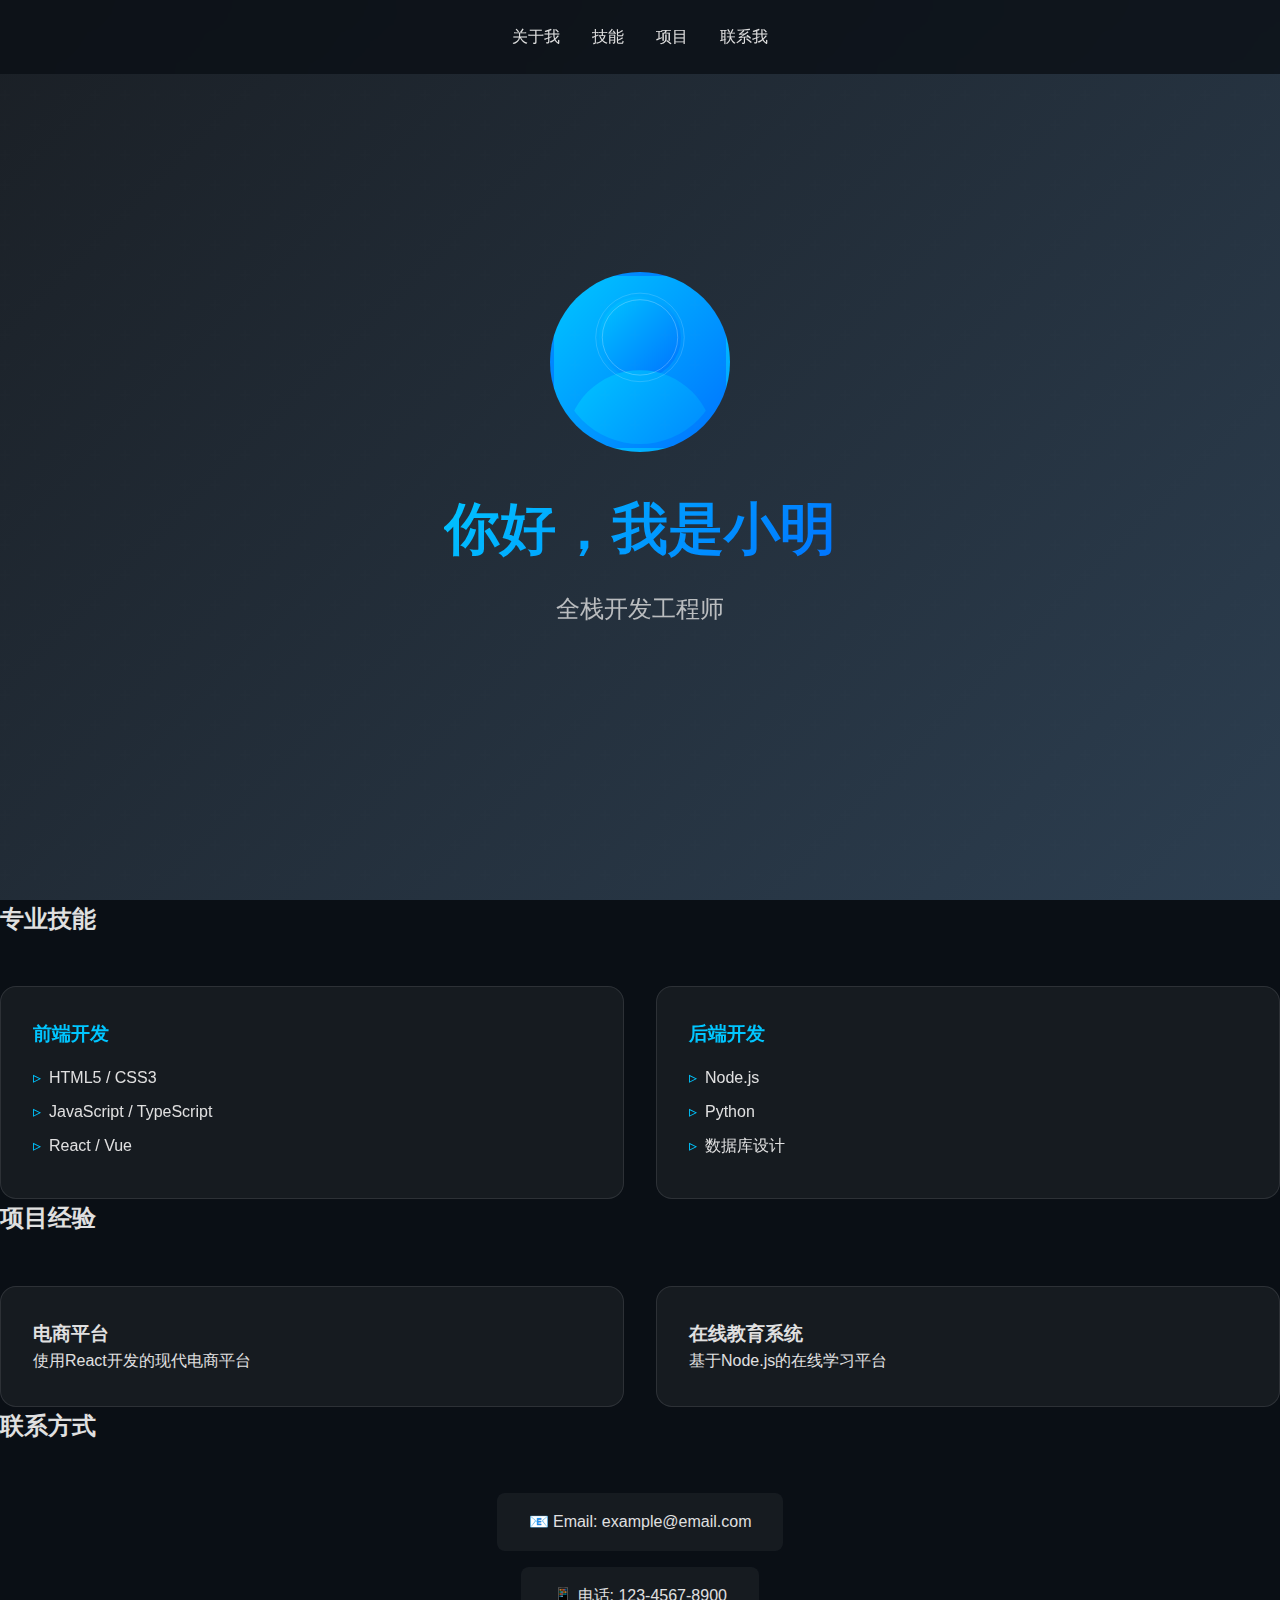
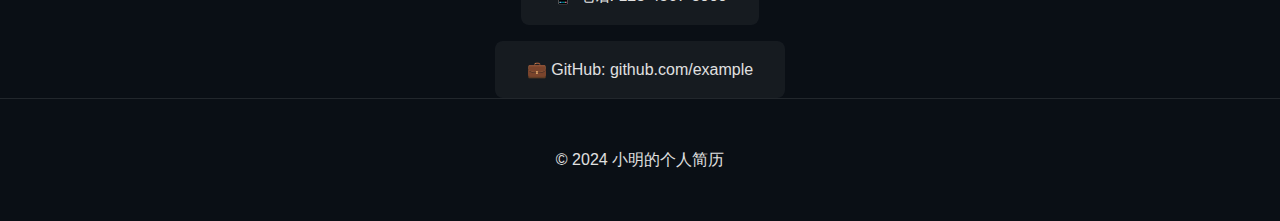
<file: 简历网站/index.html>
<!DOCTYPE html>
<html lang="zh">
<head>
    <meta charset="UTF-8">
    <meta name="viewport" content="width=device-width, initial-scale=1.0">
    <title>程序员简历 - 小明</title>
    <link rel="stylesheet" href="styles.css">
    <meta name="theme-color" content="#0a0f15">
</head>
<body>
    <header>
        <nav>
            <ul>
                <li><a href="#about">关于我</a></li>
                <li><a href="#skills">技能</a></li>
                <li><a href="#projects">项目</a></li>
                <li><a href="#contact">联系我</a></li>
            </ul>
        </nav>
    </header>

    <main>
        <section id="about" class="hero">
            <div class="avatar">
                <img src="assets/avatar.svg" alt="头像">
            </div>
            <h1>你好，我是小明</h1>
            <p class="subtitle">全栈开发工程师</p>
        </section>

        <section id="skills">
            <h2>专业技能</h2>
            <div class="skills-container">
                <div class="skill">
                    <h3>前端开发</h3>
                    <ul>
                        <li>HTML5 / CSS3</li>
                        <li>JavaScript / TypeScript</li>
                        <li>React / Vue</li>
                    </ul>
                </div>
                <div class="skill">
                    <h3>后端开发</h3>
                    <ul>
                        <li>Node.js</li>
                        <li>Python</li>
                        <li>数据库设计</li>
                    </ul>
                </div>
            </div>
        </section>

        <section id="projects">
            <h2>项目经验</h2>
            <div class="projects-grid">
                <div class="project-card">
                    <h3>电商平台</h3>
                    <p>使用React开发的现代电商平台</p>
                </div>
                <div class="project-card">
                    <h3>在线教育系统</h3>
                    <p>基于Node.js的在线学习平台</p>
                </div>
            </div>
        </section>

        <section id="contact">
            <h2>联系方式</h2>
            <div class="contact-info">
                <p>📧 Email: example@email.com</p>
                <p>📱 电话: 123-4567-8900</p>
                <p>💼 GitHub: github.com/example</p>
            </div>
        </section>
    </main>

    <footer>
        <p>© 2024 小明的个人简历</p>
    </footer>

    <script src="script.js"></script>
</body>
</html>
</file>
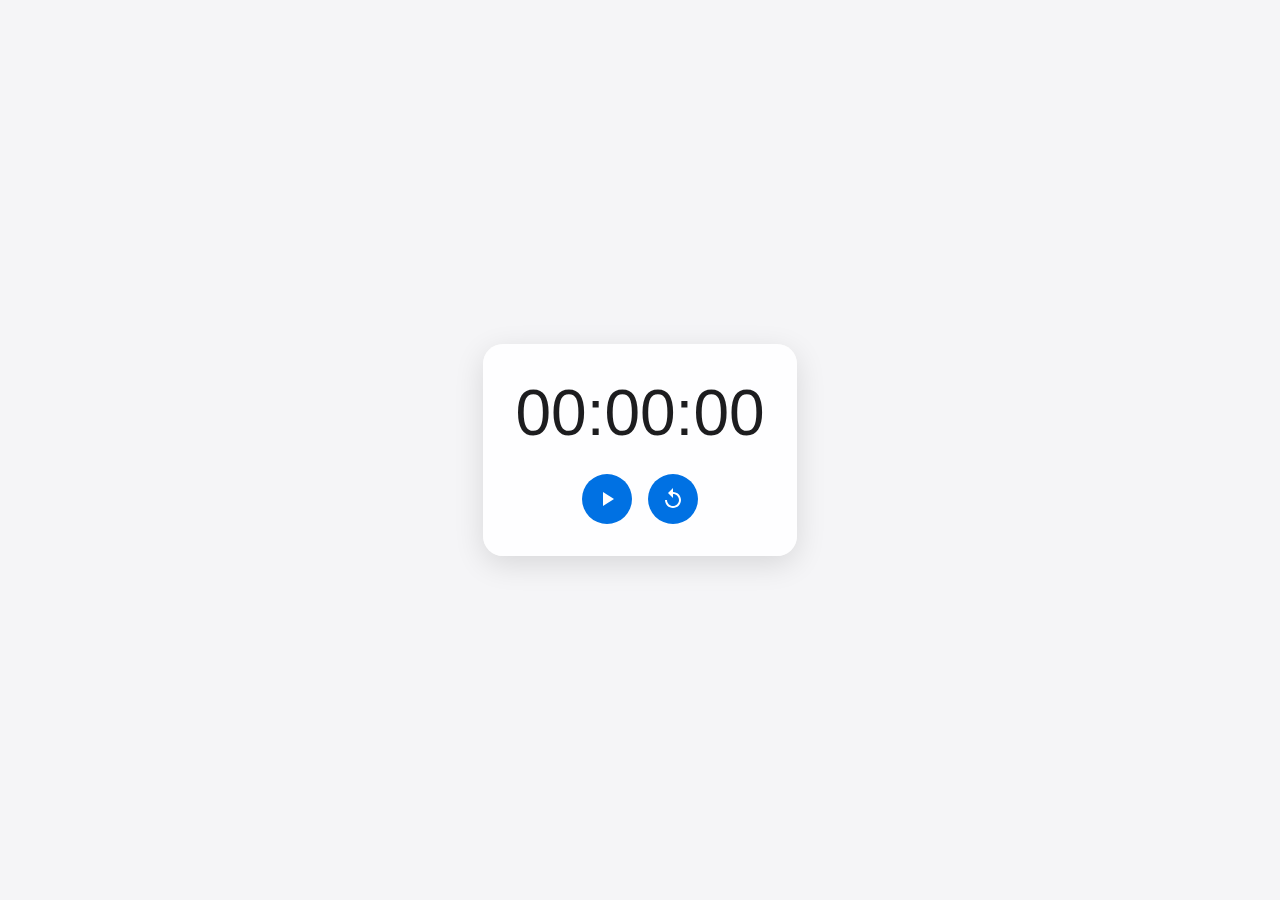
<file: 部署网站/index.html>
<!DOCTYPE html>
<html lang="zh">
<head>
    <meta charset="UTF-8">
    <meta name="viewport" content="width=device-width, initial-scale=1.0">
    <title>优雅计时器</title>
    <link rel="stylesheet" href="styles.css">
</head>
<body>
    <div class="container">
        <div class="timer">
            <div class="time-display">00:00:00</div>
            <div class="controls">
                <button id="startBtn" class="btn">
                    <svg width="24" height="24" viewBox="0 0 24 24">
                        <path d="M8 5v14l11-7z" fill="currentColor"/>
                    </svg>
                </button>
                <button id="pauseBtn" class="btn hidden">
                    <svg width="24" height="24" viewBox="0 0 24 24">
                        <path d="M6 19h4V5H6v14zm8-14v14h4V5h-4z" fill="currentColor"/>
                    </svg>
                </button>
                <button id="resetBtn" class="btn">
                    <svg width="24" height="24" viewBox="0 0 24 24">
                        <path d="M12 5V1L7 6l5 5V7c3.31 0 6 2.69 6 6s-2.69 6-6 6-6-2.69-6-6H4c0 4.42 3.58 8 8 8s8-3.58 8-8-3.58-8-8-8z" fill="currentColor"/>
                    </svg>
                </button>
            </div>
        </div>
    </div>
    <script src="script.js"></script>
</body>
</html>
</file>
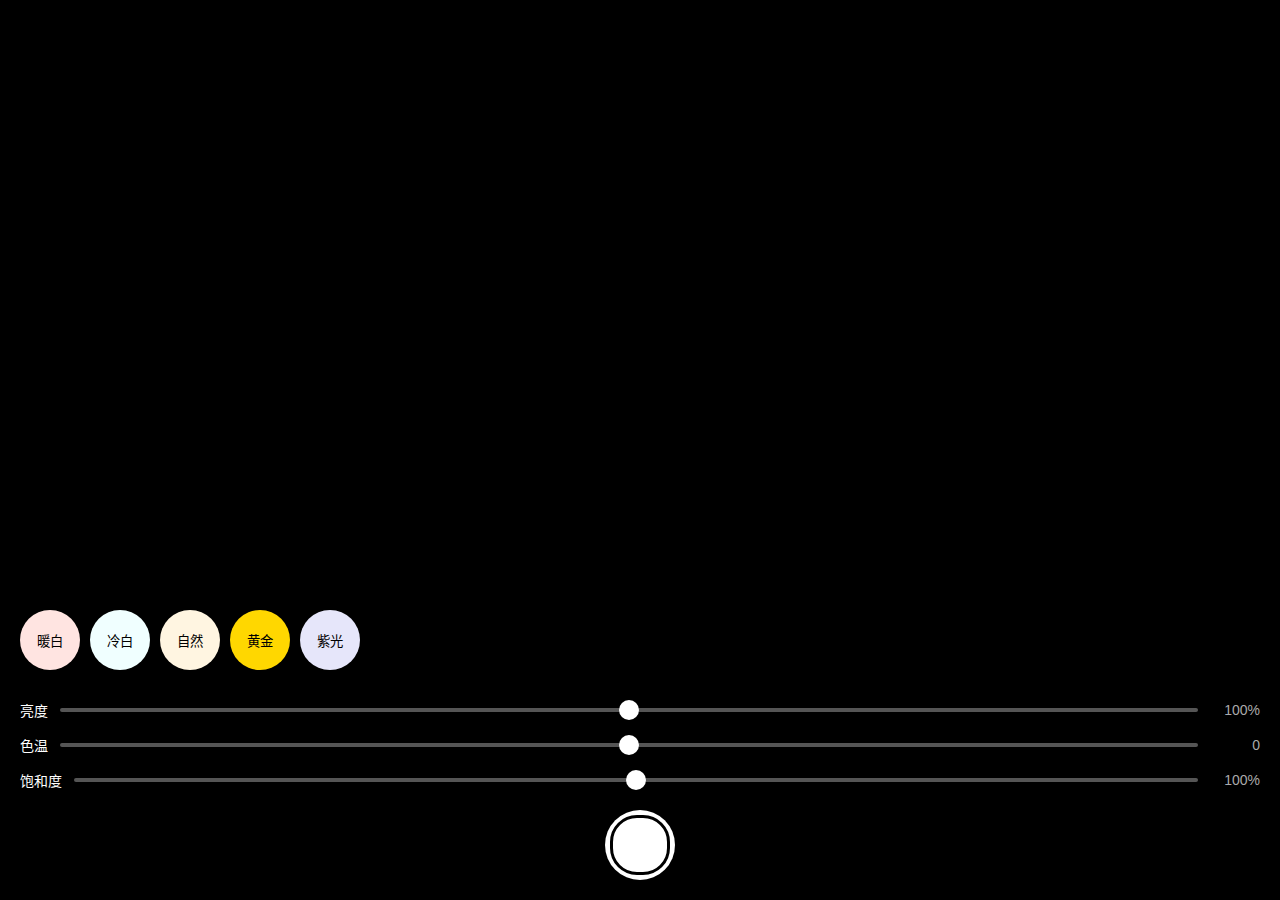
<file: 开发APP/src/index.html>
<!DOCTYPE html>
<html lang="zh-CN">
<head>
    <meta charset="UTF-8">
    <meta name="viewport" content="width=device-width, initial-scale=1.0">
    <title>补光相机</title>
    <link rel="stylesheet" href="style.css">
</head>
<body>
    <div class="container">
        <!-- 相机预览 -->
        <div class="camera-view">
            <video id="video" autoplay playsinline></video>
        </div>

        <!-- 控制面板 -->
        <div class="control-panel">
            <!-- 预设色卡 -->
            <div class="preset-colors">
                <button class="preset-btn" data-color="#FFE4E1" style="background: #FFE4E1">暖白</button>
                <button class="preset-btn" data-color="#F0FFFF" style="background: #F0FFFF">冷白</button>
                <button class="preset-btn" data-color="#FFF5E1" style="background: #FFF5E1">自然</button>
                <button class="preset-btn" data-color="#FFD700" style="background: #FFD700">黄金</button>
                <button class="preset-btn" data-color="#E6E6FA" style="background: #E6E6FA">紫光</button>
            </div>

            <!-- 调节滑块 -->
            <div class="sliders">
                <div class="slider-group">
                    <label>亮度
                        <input type="range" id="brightness" min="0" max="200" value="100">
                        <span class="value">100%</span>
                    </label>
                </div>
                <div class="slider-group">
                    <label>色温
                        <input type="range" id="temperature" min="-100" max="100" value="0">
                        <span class="value">0</span>
                    </label>
                </div>
                <div class="slider-group">
                    <label>饱和度
                        <input type="range" id="saturation" min="0" max="200" value="100">
                        <span class="value">100%</span>
                    </label>
                </div>
            </div>

            <!-- 拍照按钮 -->
            <button id="capture-btn" class="capture-btn">
                <span class="capture-icon"></span>
            </button>
        </div>
    </div>

    <script>
        document.addEventListener('DOMContentLoaded', async () => {
            const video = document.getElementById('video');
            const captureBtn = document.getElementById('capture-btn');
            const brightnessSlider = document.getElementById('brightness');
            const temperatureSlider = document.getElementById('temperature');
            const saturationSlider = document.getElementById('saturation');
            const presetBtns = document.querySelectorAll('.preset-btn');

            // 当前滤镜状态
            let currentFilter = {
                brightness: 100,
                temperature: 0,
                saturation: 100,
                preset: null
            };

            // 初始化相机
            try {
                const stream = await navigator.mediaDevices.getUserMedia({
                    video: { facingMode: 'environment' }
                });
                video.srcObject = stream;
            } catch (err) {
                console.error('相机访问失败:', err);
                alert('无法访问相机，请确保已授予权限');
            }

            // 更新滤镜效果
            function updateFilter() {
                let filterString = `
                    brightness(${currentFilter.brightness / 100})
                    saturate(${currentFilter.saturation / 100})
                `;

                if (currentFilter.temperature > 0) {
                    filterString += ` sepia(${currentFilter.temperature / 100})`;
                } else if (currentFilter.temperature < 0) {
                    filterString += ` hue-rotate(${currentFilter.temperature * -0.5}deg)`;
                }

                video.style.filter = filterString;
            }

            // 监听滑块变化
            brightnessSlider.addEventListener('input', (e) => {
                currentFilter.brightness = e.target.value;
                e.target.nextElementSibling.textContent = `${e.target.value}%`;
                updateFilter();
            });

            temperatureSlider.addEventListener('input', (e) => {
                currentFilter.temperature = e.target.value;
                e.target.nextElementSibling.textContent = e.target.value;
                updateFilter();
            });

            saturationSlider.addEventListener('input', (e) => {
                currentFilter.saturation = e.target.value;
                e.target.nextElementSibling.textContent = `${e.target.value}%`;
                updateFilter();
            });

            // 预设按钮点击事件
            presetBtns.forEach(btn => {
                btn.addEventListener('click', () => {
                    presetBtns.forEach(b => b.classList.remove('active'));
                    btn.classList.add('active');
                    
                    // 应用预设效果
                    switch(btn.textContent) {
                        case '暖白':
                            currentFilter = {
                                brightness: 110,
                                temperature: 20,
                                saturation: 90
                            };
                            break;
                        case '冷白':
                            currentFilter = {
                                brightness: 110,
                                temperature: -20,
                                saturation: 90
                            };
                            break;
                        case '自然':
                            currentFilter = {
                                brightness: 100,
                                temperature: 0,
                                saturation: 100
                            };
                            break;
                        case '黄金':
                            currentFilter = {
                                brightness: 110,
                                temperature: 40,
                                saturation: 120
                            };
                            break;
                        case '紫光':
                            currentFilter = {
                                brightness: 105,
                                temperature: -30,
                                saturation: 110
                            };
                            break;
                    }

                    // 更新滑块位置
                    brightnessSlider.value = currentFilter.brightness;
                    temperatureSlider.value = currentFilter.temperature;
                    saturationSlider.value = currentFilter.saturation;

                    // 更新显示的值
                    brightnessSlider.nextElementSibling.textContent = `${currentFilter.brightness}%`;
                    temperatureSlider.nextElementSibling.textContent = currentFilter.temperature;
                    saturationSlider.nextElementSibling.textContent = `${currentFilter.saturation}%`;

                    updateFilter();
                });
            });

            // 拍照功能
            captureBtn.addEventListener('click', () => {
                const canvas = document.createElement('canvas');
                canvas.width = video.videoWidth;
                canvas.height = video.videoHeight;
                
                const ctx = canvas.getContext('2d');
                ctx.filter = video.style.filter;
                ctx.drawImage(video, 0, 0);
                
                // 保存图片
                const link = document.createElement('a');
                link.download = `photo-${Date.now()}.jpg`;
                link.href = canvas.toDataURL('image/jpeg', 0.9);
                link.click();
            });
        });
    </script>
</body>
</html>
</file>
<file: 简历网站/styles.css>
:root {
    --primary-gradient: linear-gradient(135deg, #00C6FF 0%, #0072FF 100%);
    --secondary-gradient: linear-gradient(135deg, #1a1f25 0%, #2c3e50 100%);
    --text-color: #E0E0E0;
    --background-color: #0a0f15;
    --card-bg: rgba(255, 255, 255, 0.05);
    --hover-color: rgba(255, 255, 255, 0.1);
}

* {
    margin: 0;
    padding: 0;
    box-sizing: border-box;
}

body {
    font-family: -apple-system, BlinkMacSystemFont, "Segoe UI", Roboto, sans-serif;
    line-height: 1.6;
    color: var(--text-color);
    background: var(--background-color);
    overflow-x: hidden;
}

/* 导航栏样式更新 */
nav {
    padding: 1.5rem;
    background: rgba(10, 15, 21, 0.8);
    backdrop-filter: blur(10px);
    position: fixed;
    width: 100%;
    top: 0;
    z-index: 100;
    transition: all 0.3s ease;
}

nav ul {
    display: flex;
    justify-content: center;
    list-style: none;
    gap: 2rem;
}

nav a {
    text-decoration: none;
    color: var(--text-color);
    font-weight: 500;
    position: relative;
    padding: 0.5rem 0;
}

nav a::after {
    content: '';
    position: absolute;
    bottom: 0;
    left: 0;
    width: 0;
    height: 2px;
    background: var(--primary-gradient);
    transition: width 0.3s ease;
}

nav a:hover::after {
    width: 100%;
}

/* 主要内容样式更新 */
.hero {
    min-height: 100vh;
    display: flex;
    flex-direction: column;
    justify-content: center;
    align-items: center;
    position: relative;
    background: var(--secondary-gradient);
    padding: 8rem 2rem;
}

.hero::before {
    content: '';
    position: absolute;
    top: 0;
    left: 0;
    right: 0;
    bottom: 0;
    background: url("data:image/svg+xml,%3Csvg width='60' height='60' viewBox='0 0 60 60' xmlns='http://www.w3.org/2000/svg'%3E%3Cg fill='none' fill-rule='evenodd'%3E%3Cg fill='%239BA6B1' fill-opacity='0.1'%3E%3Cpath d='M36 34v-4h-2v4h-4v2h4v4h2v-4h4v-2h-4zm0-30V0h-2v4h-4v2h4v4h2V6h4V4h-4zM6 34v-4H4v4H0v2h4v4h2v-4h4v-2H6zM6 4V0H4v4H0v2h4v4h2V6h4V4H6z'/%3E%3C/g%3E%3C/g%3E%3C/svg%3E");
    opacity: 0.1;
}

.avatar {
    width: 180px;
    height: 180px;
    border-radius: 50%;
    margin-bottom: 2rem;
    border: 4px solid transparent;
    background: var(--primary-gradient);
    padding: 4px;
}

.avatar img {
    border-radius: 50%;
    width: 100%;
    height: 100%;
    object-fit: cover;
}

h1 {
    font-size: 3.5rem;
    margin-bottom: 1rem;
    background: var(--primary-gradient);
    -webkit-background-clip: text;
    -webkit-text-fill-color: transparent;
}

.subtitle {
    font-size: 1.5rem;
    opacity: 0.8;
}

/* 技能部分样式更新 */
.skills-container {
    display: grid;
    grid-template-columns: repeat(auto-fit, minmax(280px, 1fr));
    gap: 2rem;
    margin-top: 3rem;
}

.skill {
    background: var(--card-bg);
    padding: 2rem;
    border-radius: 16px;
    backdrop-filter: blur(10px);
    border: 1px solid rgba(255, 255, 255, 0.1);
    transition: transform 0.3s ease;
}

.skill:hover {
    transform: translateY(-5px);
    background: var(--hover-color);
}

.skill h3 {
    color: #00C6FF;
    margin-bottom: 1rem;
}

.skill ul {
    list-style: none;
}

.skill ul li {
    margin: 0.5rem 0;
    display: flex;
    align-items: center;
}

.skill ul li::before {
    content: '▹';
    color: #00C6FF;
    margin-right: 0.5rem;
}

/* 项目部分样式更新 */
.projects-grid {
    display: grid;
    grid-template-columns: repeat(auto-fit, minmax(320px, 1fr));
    gap: 2rem;
    margin-top: 3rem;
}

.project-card {
    background: var(--card-bg);
    padding: 2rem;
    border-radius: 16px;
    border: 1px solid rgba(255, 255, 255, 0.1);
    transition: all 0.3s ease;
    position: relative;
    overflow: hidden;
}

.project-card::before {
    content: '';
    position: absolute;
    top: 0;
    left: 0;
    width: 100%;
    height: 100%;
    background: var(--primary-gradient);
    opacity: 0;
    transition: opacity 0.3s ease;
    z-index: 0;
}

.project-card:hover {
    transform: translateY(-5px);
}

.project-card:hover::before {
    opacity: 0.1;
}

.project-card > * {
    position: relative;
    z-index: 1;
}

/* 联系方式样式更新 */
.contact-info {
    text-align: center;
    margin-top: 3rem;
    display: flex;
    flex-direction: column;
    gap: 1rem;
}

.contact-info p {
    padding: 1rem 2rem;
    background: var(--card-bg);
    border-radius: 8px;
    display: inline-block;
    margin: 0 auto;
    transition: transform 0.3s ease;
}

.contact-info p:hover {
    transform: translateY(-2px);
    background: var(--hover-color);
}

/* 页脚样式更新 */
footer {
    text-align: center;
    padding: 3rem 2rem;
    background: rgba(10, 15, 21, 0.9);
    border-top: 1px solid rgba(255, 255, 255, 0.1);
}

/* 添加滚动条样式 */
::-webkit-scrollbar {
    width: 8px;
}

::-webkit-scrollbar-track {
    background: var(--background-color);
}

::-webkit-scrollbar-thumb {
    background: var(--primary-gradient);
    border-radius: 4px;
}

/* 响应式设计优化 */
@media (max-width: 768px) {
    nav {
        padding: 1rem;
    }
    
    nav ul {
        flex-direction: column;
        gap: 1rem;
    }
    
    h1 {
        font-size: 2.5rem;
    }
    
    .subtitle {
        font-size: 1.2rem;
    }
}
</file>
<file: 部署网站/styles.css>
* {
    margin: 0;
    padding: 0;
    box-sizing: border-box;
}

body {
    font-family: -apple-system, BlinkMacSystemFont, "Segoe UI", Roboto, sans-serif;
    background-color: #f5f5f7;
    min-height: 100vh;
    display: flex;
    align-items: center;
    justify-content: center;
}

.container {
    background: rgba(255, 255, 255, 0.9);
    padding: 2rem;
    border-radius: 20px;
    box-shadow: 0 8px 30px rgba(0, 0, 0, 0.12);
    backdrop-filter: blur(20px);
}

.timer {
    text-align: center;
}

.time-display {
    font-size: 4rem;
    font-weight: 300;
    color: #1d1d1f;
    margin-bottom: 1.5rem;
    font-variant-numeric: tabular-nums;
}

.controls {
    display: flex;
    gap: 1rem;
    justify-content: center;
}

.btn {
    width: 50px;
    height: 50px;
    border-radius: 25px;
    border: none;
    background: #0071e3;
    color: white;
    cursor: pointer;
    display: flex;
    align-items: center;
    justify-content: center;
    transition: all 0.3s ease;
}

.btn:hover {
    background: #0077ED;
    transform: scale(1.05);
}

.btn:active {
    transform: scale(0.95);
}

.hidden {
    display: none;
}
</file>
<file: 开发APP/src/style.css>
body {
    margin: 0;
    padding: 0;
    font-family: -apple-system, BlinkMacSystemFont, 'Segoe UI', Roboto, sans-serif;
    background: #000;
    color: #fff;
}

.container {
    max-width: 100vw;
    min-height: 100vh;
    display: flex;
    flex-direction: column;
}

.camera-view {
    flex: 1;
    background: #000;
    position: relative;
    overflow: hidden;
}

#video {
    width: 100%;
    height: 100%;
    object-fit: cover;
}

.control-panel {
    background: rgba(0, 0, 0, 0.8);
    padding: 20px;
    border-top-left-radius: 20px;
    border-top-right-radius: 20px;
}

.preset-colors {
    display: flex;
    gap: 10px;
    overflow-x: auto;
    padding: 10px 0;
    margin-bottom: 20px;
}

.preset-btn {
    min-width: 60px;
    height: 60px;
    border-radius: 30px;
    border: 2px solid transparent;
    cursor: pointer;
    transition: transform 0.2s;
}

.preset-btn.active {
    border-color: #fff;
    transform: scale(1.1);
}

.sliders {
    display: flex;
    flex-direction: column;
    gap: 15px;
    margin-bottom: 20px;
}

.slider-group {
    display: flex;
    align-items: center;
}

.slider-group label {
    flex: 1;
    display: flex;
    align-items: center;
    gap: 10px;
    font-size: 14px;
}

input[type="range"] {
    flex: 1;
    -webkit-appearance: none;
    height: 4px;
    background: #555;
    border-radius: 2px;
}

input[type="range"]::-webkit-slider-thumb {
    -webkit-appearance: none;
    width: 20px;
    height: 20px;
    background: #fff;
    border-radius: 50%;
    cursor: pointer;
}

.value {
    min-width: 50px;
    text-align: right;
    font-size: 14px;
    color: #aaa;
}

.capture-btn {
    width: 70px;
    height: 70px;
    border-radius: 35px;
    background: #fff;
    border: none;
    margin: 0 auto;
    display: block;
    cursor: pointer;
    position: relative;
}

.capture-icon {
    position: absolute;
    top: 50%;
    left: 50%;
    transform: translate(-50%, -50%);
    width: 54px;
    height: 54px;
    border-radius: 27px;
    border: 3px solid #000;
}

.capture-btn:active .capture-icon {
    width: 50px;
    height: 50px;
}
</file>
